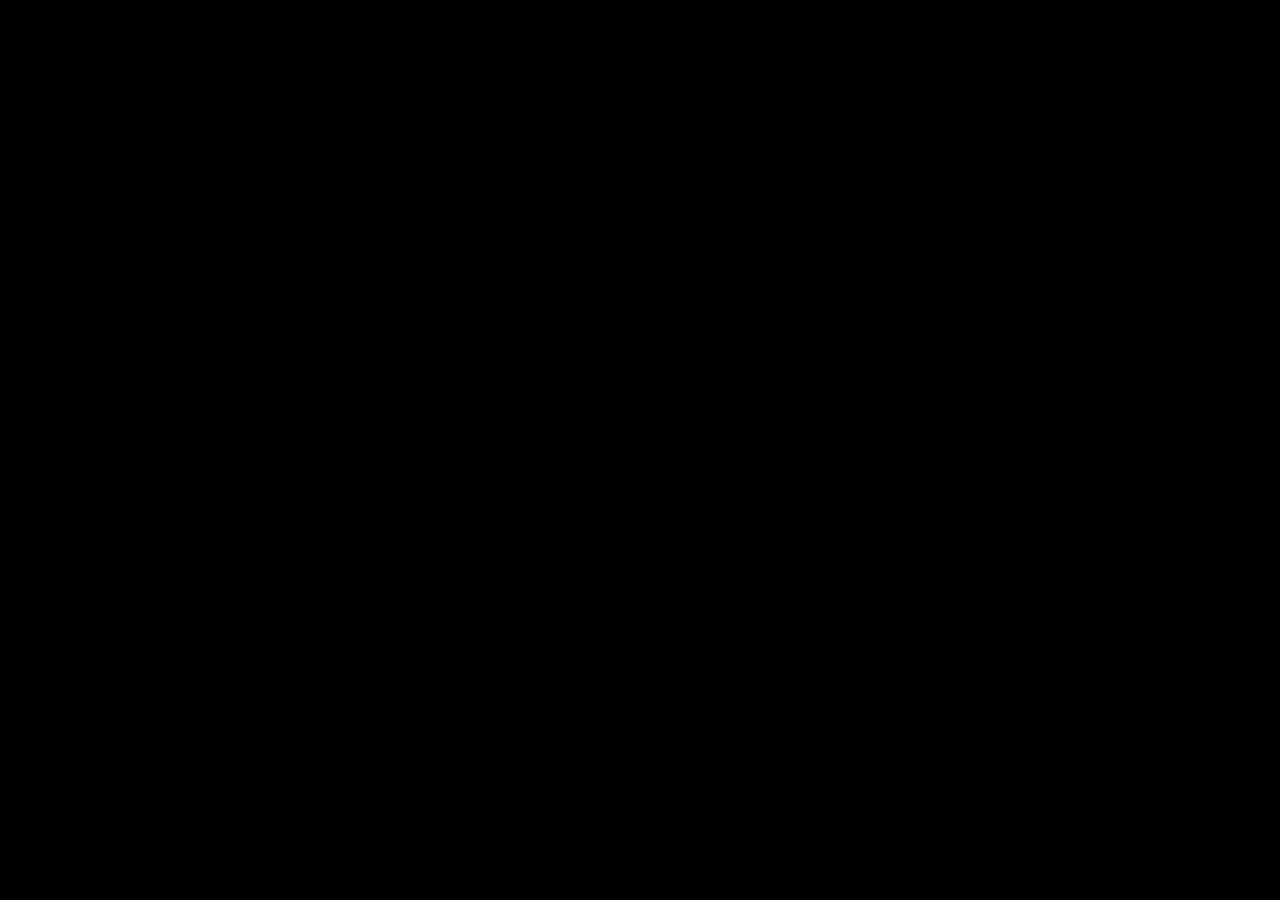
<file: index.html>
<!DOCTYPE html>
<html lang="en">
<head>
  <meta charset="UTF-8" />
  <meta name="viewport" content="width=device-width, initial-scale=1.0" />
  <title>WebGL m.kling </title>
  <style>
    body { margin: 0; overflow: hidden; background: black; font-family: sans-serif; }
    canvas { display: block; }
    #scrollText {
      position: absolute;
      top: 90%;
      left: 100%;
      white-space: nowrap;
      font-size: 1.2em;
      color: #00ffcc;
      animation: scroll 30s linear infinite;
    }
    @keyframes scroll {
      0% { left: 100%; }
      100% { left: -100%; }
    }
  </style>
</head>
<body>
<canvas id="glcanvas"></canvas>
<div id="scrollText">Test av geometriska figurer i WebGL m.kling 2025 🌀🕊️✨</div>
<audio autoplay loop>
  <source src="https://cdn.pixabay.com/download/audio/2022/10/18/audio_230fc452a9.mp3?filename=dreamy-groove-124302.mp3" type="audio/mpeg">
</audio>
<script type="module">
import * as THREE from 'https://cdn.skypack.dev/three@0.152.2';

const scene = new THREE.Scene();
scene.background = new THREE.Color(0x000000);

const camera = new THREE.PerspectiveCamera(60, window.innerWidth/window.innerHeight, 1, 1000);
camera.position.z = 100;

const renderer = new THREE.WebGLRenderer({ canvas: document.getElementById('glcanvas'), antialias: true });
renderer.setSize(window.innerWidth, window.innerHeight);

window.addEventListener('resize', () => {
  camera.aspect = window.innerWidth / window.innerHeight;
  camera.updateProjectionMatrix();
  renderer.setSize(window.innerWidth, window.innerHeight);
});

// Geometriska former som flyter runt och snurrar
const forms = [];
const geometries = [
  new THREE.TorusKnotGeometry(2, 0.5, 64, 8),
  new THREE.DodecahedronGeometry(2),
  new THREE.IcosahedronGeometry(2),
  new THREE.TetrahedronGeometry(2),
  new THREE.OctahedronGeometry(2),
];

for (let i = 0; i < 15; i++) {
  const geom = geometries[Math.floor(Math.random() * geometries.length)];
  const mat = new THREE.MeshStandardMaterial({
    color: new THREE.Color().setHSL(Math.random(), 0.7, 0.5),
    metalness: 0.3,
    roughness: 0.4,
    emissive: 0x111111
  });
  const mesh = new THREE.Mesh(geom, mat);
  mesh.position.set(
    (Math.random() - 0.5) * 80,
    (Math.random() - 0.5) * 80,
    (Math.random() - 0.5) * 80
  );
  mesh.userData.velocity = new THREE.Vector3(
    (Math.random() - 0.5) * 0.1,
    (Math.random() - 0.5) * 0.1,
    (Math.random() - 0.5) * 0.1
  );
  mesh.userData.rotationSpeed = new THREE.Vector3(
    Math.random() * 0.01,
    Math.random() * 0.01,
    Math.random() * 0.01
  );
  forms.push(mesh);
  scene.add(mesh);
}

// Ljus
const ambient = new THREE.AmbientLight(0x404040);
scene.add(ambient);
const point = new THREE.PointLight(0xffffff, 1.2);
point.position.set(50, 50, 50);
scene.add(point);

function animate(time) {
  requestAnimationFrame(animate);

  for (const form of forms) {
    form.rotation.x += form.userData.rotationSpeed.x;
    form.rotation.y += form.userData.rotationSpeed.y;
    form.rotation.z += form.userData.rotationSpeed.z;
    form.position.add(form.userData.velocity);

    ["x", "y", "z"].forEach(axis => {
      if (Math.abs(form.position[axis]) > 50) {
        form.userData.velocity[axis] *= -1;
      }
    });
  }

  camera.position.x = Math.sin(time * 0.0001) * 20;
  camera.position.y = Math.cos(time * 0.0001) * 20;
  camera.lookAt(scene.position);

  renderer.render(scene, camera);
}

animate();
</script>
</body>
</html>
</file>
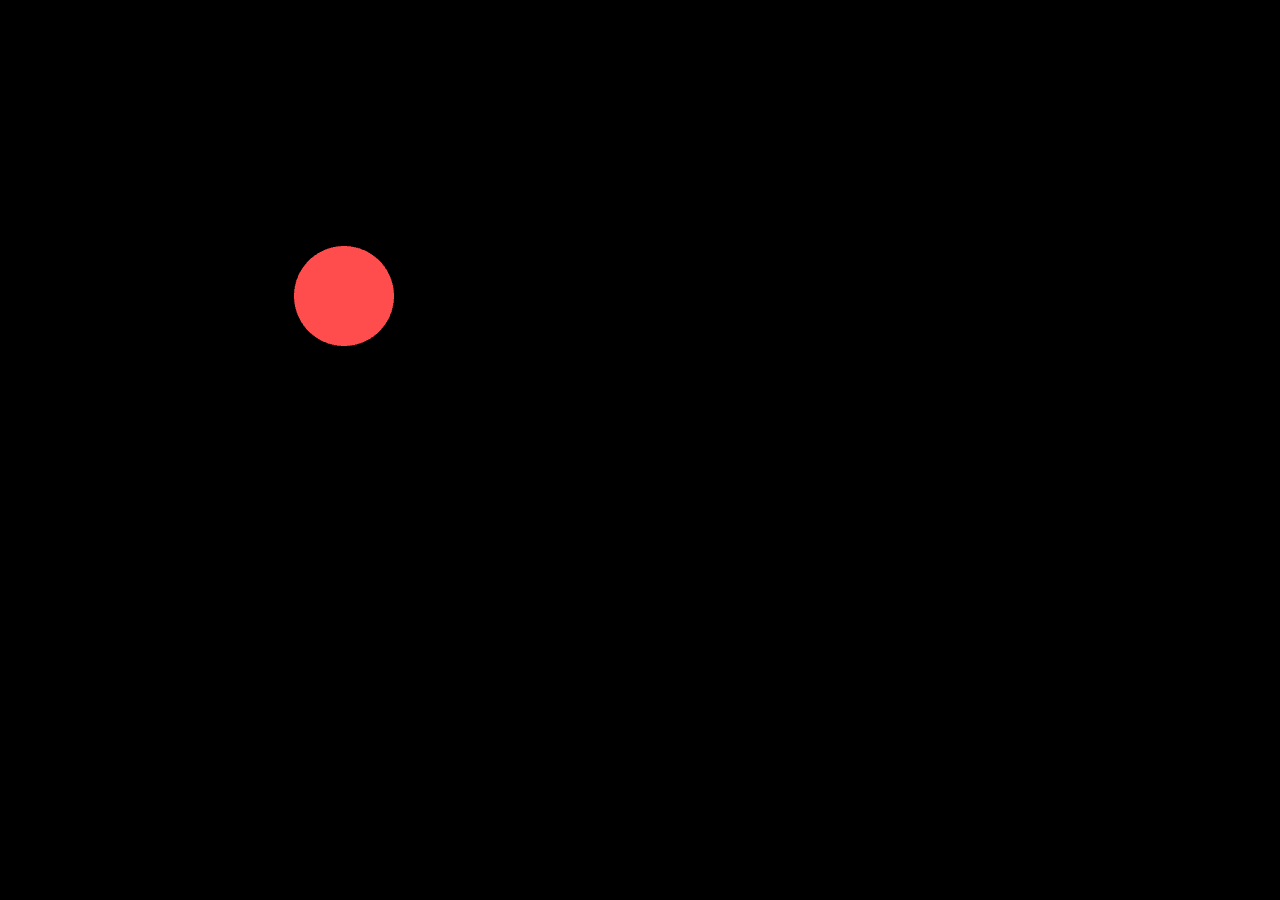
<file: animations/boingball.html>
<!DOCTYPE html>
<html lang="en">
<head>
  <meta charset="UTF-8" />
  <title>Boing Ball - WebGL Demo</title>
  <style>
    body {
      margin: 0;
      background-color: #000;
    }
    canvas {
      display: block;
      width: 100vw;
      height: 100vh;
    }
  </style>
</head>
<body>
  <canvas id="glcanvas"></canvas>
  <script>
    const canvas = document.getElementById('glcanvas');
    const gl = canvas.getContext('webgl');
    if (!gl) {
      alert('WebGL not supported');
    }

    canvas.width = window.innerWidth;
    canvas.height = window.innerHeight;

    const vertexShaderSource = `
      attribute vec2 a_position;
      uniform vec2 u_resolution;
      void main() {
        vec2 zeroToOne = a_position / u_resolution;
        vec2 zeroToTwo = zeroToOne * 2.0;
        vec2 clipSpace = zeroToTwo - 1.0;
        gl_Position = vec4(clipSpace * vec2(1, -1), 0, 1);
      }
    `;

    const fragmentShaderSource = `
      precision mediump float;
      uniform vec4 u_color;
      void main() {
        gl_FragColor = u_color;
      }
    `;

    function createShader(gl, type, source) {
      const shader = gl.createShader(type);
      gl.shaderSource(shader, source);
      gl.compileShader(shader);
      return shader;
    }

    function createProgram(gl, vShader, fShader) {
      const program = gl.createProgram();
      gl.attachShader(program, vShader);
      gl.attachShader(program, fShader);
      gl.linkProgram(program);
      return program;
    }

    const vertexShader = createShader(gl, gl.VERTEX_SHADER, vertexShaderSource);
    const fragmentShader = createShader(gl, gl.FRAGMENT_SHADER, fragmentShaderSource);
    const program = createProgram(gl, vertexShader, fragmentShader);

    const positionLocation = gl.getAttribLocation(program, 'a_position');
    const resolutionUniform = gl.getUniformLocation(program, 'u_resolution');
    const colorUniform = gl.getUniformLocation(program, 'u_color');

    const positionBuffer = gl.createBuffer();
    gl.bindBuffer(gl.ARRAY_BUFFER, positionBuffer);

    function drawBall(x, y, r, color) {
      const segments = 100;
      const positions = [];
      for (let i = 0; i <= segments; i++) {
        let angle = (i / segments) * 2 * Math.PI;
        positions.push(x + Math.cos(angle) * r);
        positions.push(y + Math.sin(angle) * r);
      }
      gl.bufferData(gl.ARRAY_BUFFER, new Float32Array(positions), gl.STATIC_DRAW);

      gl.viewport(0, 0, gl.canvas.width, gl.canvas.height);
      gl.clear(gl.COLOR_BUFFER_BIT);

      gl.useProgram(program);
      gl.enableVertexAttribArray(positionLocation);
      gl.bindBuffer(gl.ARRAY_BUFFER, positionBuffer);
      gl.vertexAttribPointer(positionLocation, 2, gl.FLOAT, false, 0, 0);

      gl.uniform2f(resolutionUniform, gl.canvas.width, gl.canvas.height);
      gl.uniform4fv(colorUniform, color);

      gl.drawArrays(gl.TRIANGLE_FAN, 0, positions.length / 2);
    }

    let x = 200, y = 200;
    let vx = 3, vy = 2;
    const r = 50;

    function animate() {
      x += vx;
      y += vy;

      if (x + r > canvas.width || x - r < 0) vx = -vx;
      if (y + r > canvas.height || y - r < 0) vy = -vy;

      drawBall(x, y, r, [1, 0.3, 0.3, 1]);
      requestAnimationFrame(animate);
    }

    animate();
  </script>
</body>
</html>
</file>
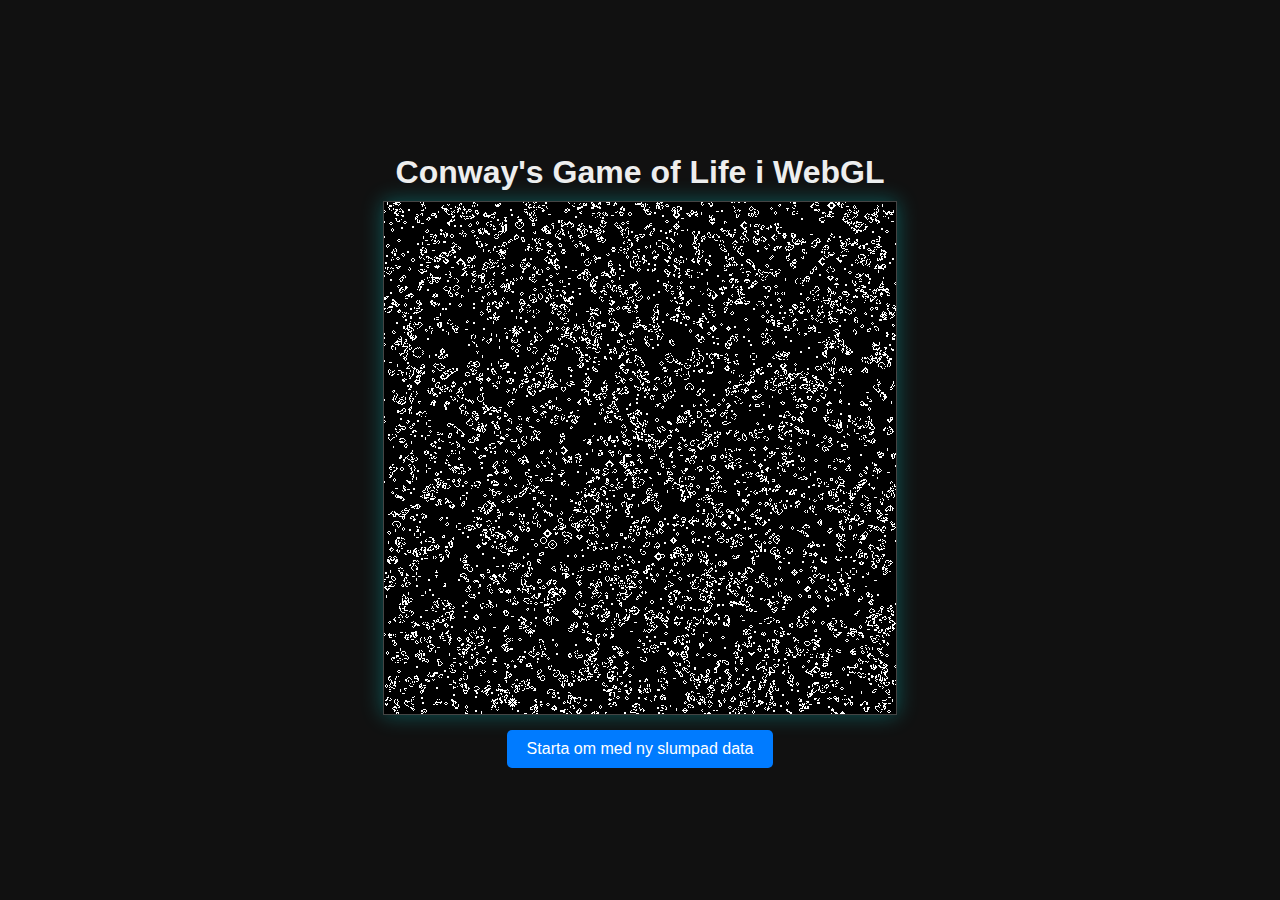
<file: animations/gameoflife/gameoflife.html>
<!DOCTYPE html>
<html lang="sv">
<head>
    <meta charset="UTF-8">
    <meta name="viewport" content="width=device-width, initial-scale=1.0">
    <title>WebGL - Game of Life</title>
    <style>
        body {
            margin: 0;
            padding: 0;
            background-color: #111;
            color: #eee;
            font-family: sans-serif;
            display: flex;
            flex-direction: column;
            align-items: center;
            justify-content: center;
            height: 100vh;
            overflow: hidden;
        }
        canvas {
            border: 1px solid #444;
            box-shadow: 0 0 20px rgba(0, 255, 255, 0.3);
        }
        .controls {
            margin-top: 15px;
        }
        button {
            padding: 10px 20px;
            font-size: 16px;
            cursor: pointer;
            background-color: #007bff;
            color: white;
            border: none;
            border-radius: 5px;
        }
        button:hover {
            background-color: #0056b3;
        }
        h1 {
            margin-bottom: 10px;
        }
    </style>
</head>
<body>

    <h1>Conway's Game of Life i WebGL</h1>
    <canvas id="gl-canvas"></canvas>
    <div class="controls">
        <button id="reset-button">Starta om med ny slumpad data</button>
    </div>

    <!-- 
      VERTEX SHADER
      Denna shader är mycket enkel. Den tar bara emot hörnpositioner för en fyrkant (-1 till +1)
      och skickar dem vidare. Den skapar också texturkoordinater (v_texCoord) så att
      fragment shadern vet vilken pixel i texturen den ska jobba med.
    -->
    <script id="vertex-shader" type="x-shader/x-vertex">
        attribute vec2 a_position;
        varying vec2 v_texCoord;

        void main() {
            // Skapa texturkoordinater som går från 0.0 till 1.0
            v_texCoord = a_position * 0.5 + 0.5;
            gl_Position = vec4(a_position, 0.0, 1.0);
        }
    </script>

    <!-- 
      DISPLAY FRAGMENT SHADER
      Denna shader används bara för att rita upp den slutgiltiga texturen på skärmen.
      Den tar en texturkoordinat och hämtar färgen från motsvarande pixel i state-texturen.
    -->
    <script id="display-fragment-shader" type="x-shader/x-fragment">
        precision mediump float;
        uniform sampler2D u_texture;
        varying vec2 v_texCoord;

        void main() {
            gl_FragColor = texture2D(u_texture, v_texCoord);
        }
    </script>

    <!-- 
      SIMULATION FRAGMENT SHADER
      Det här är hjärtat i programmet. Denna shader körs för varje pixel (cell)
      för att beräkna dess nästa tillstånd.
    -->
    <script id="simulation-fragment-shader" type="x-shader/x-fragment">
        precision mediump float;

        // Texturen som innehåller det nuvarande tillståndet för alla celler
        uniform sampler2D u_state;
        // Storleken på texturen (t.ex. 512x512)
        uniform vec2 u_resolution;

        // Texturkoordinaten för den nuvarande pixeln
        varying vec2 v_texCoord;

        void main() {
            // Beräkna storleken på en enskild pixel i texturkoordinatsystemet (0.0-1.0)
            vec2 onePixel = vec2(1.0, 1.0) / u_resolution;

            // Hämta tillståndet för den nuvarande cellen. Vi använder bara den röda kanalen (r).
            // 1.0 = levande, 0.0 = död.
            float currentState = texture2D(u_state, v_texCoord).r;

            // Räkna levande grannar
            int liveNeighbors = 0;
            for (int i = -1; i <= 1; i++) {
                for (int j = -1; j <= 1; j++) {
                    // Hoppa över den mittersta cellen (oss själva)
                    if (i == 0 && j == 0) {
                        continue;
                    }

                    // Hämta grannens tillstånd
                    vec2 neighborCoord = v_texCoord + onePixel * vec2(float(i), float(j));
                    float neighborState = texture2D(u_state, neighborCoord).r;

                    // Om grannen är "levande" (närmare 1.0 än 0.0)
                    if (neighborState > 0.5) {
                        liveNeighbors++;
                    }
                }
            }
            
            float newState = currentState;

            // Applicera Game of Life-reglerna
            if (currentState > 0.5) { // Om cellen är levande
                if (liveNeighbors < 2 || liveNeighbors > 3) {
                    newState = 0.0; // Dör av ensamhet eller överbefolkning
                }
            } else { // Om cellen är död
                if (liveNeighbors == 3) {
                    newState = 1.0; // Föds till liv genom reproduktion
                }
            }

            // Sätt den nya färgen för pixeln. Svart för död, vit för levande.
            gl_FragColor = vec4(vec3(newState), 1.0);
        }
    </script>


    <!-- HUVUDPROGRAMMET I JAVASCRIPT -->
    <script>
        // Vänta tills sidan har laddats helt
        window.onload = function() {
            const canvas = document.getElementById('gl-canvas');
            const gl = canvas.getContext('webgl');
            if (!gl) {
                alert('Din webbläsare stöder inte WebGL.');
                return;
            }

            // Sätt storleken på spelplanen
            const GRID_WIDTH = 512;
            const GRID_HEIGHT = 512;
            canvas.width = GRID_WIDTH;
            canvas.height = GRID_HEIGHT;

            // --- Shader- och programskapande ---

            // Funktion för att kompilera en shader
            function createShader(gl, type, source) {
                const shader = gl.createShader(type);
                gl.shaderSource(shader, source);
                gl.compileShader(shader);
                if (!gl.getShaderParameter(shader, gl.COMPILE_STATUS)) {
                    console.error('Ett fel uppstod vid kompilering av shader:', gl.getShaderInfoLog(shader));
                    gl.deleteShader(shader);
                    return null;
                }
                return shader;
            }

            // Funktion för att länka två shaders till ett WebGL-program
            function createProgram(gl, vertexShader, fragmentShader) {
                const program = gl.createProgram();
                gl.attachShader(program, vertexShader);
                gl.attachShader(program, fragmentShader);
                gl.linkProgram(program);
                if (!gl.getProgramParameter(program, gl.LINK_STATUS)) {
                    console.error('Kunde inte länka programmet:', gl.getProgramInfoLog(program));
                    gl.deleteProgram(program);
                    return null;
                }
                return program;
            }

            // Hämta shaderkällkoden från HTML-dokumentet
            const vertexShaderSource = document.getElementById('vertex-shader').textContent;
            const displayFragmentShaderSource = document.getElementById('display-fragment-shader').textContent;
            const simulationFragmentShaderSource = document.getElementById('simulation-fragment-shader').textContent;

            // Kompilera shaders
            const vertexShader = createShader(gl, gl.VERTEX_SHADER, vertexShaderSource);
            const displayFragmentShader = createShader(gl, gl.FRAGMENT_SHADER, displayFragmentShaderSource);
            const simulationFragmentShader = createShader(gl, gl.FRAGMENT_SHADER, simulationFragmentShaderSource);

            // Skapa WebGL-programmen
            const displayProgram = createProgram(gl, vertexShader, displayFragmentShader);
            const simulationProgram = createProgram(gl, vertexShader, simulationFragmentShader);

            // Hämta platser för attribut och uniforms (variabler i shadern)
            const positionLocation = gl.getAttribLocation(simulationProgram, 'a_position');
            const resolutionLocation = gl.getUniformLocation(simulationProgram, 'u_resolution');
            const stateLocation = gl.getUniformLocation(simulationProgram, 'u_state');
            const displayTextureLocation = gl.getUniformLocation(displayProgram, 'u_texture');

            // --- Skapa geometri ---
            // Vi behöver bara en fyrkant som täcker hela skärmen.
            const positionBuffer = gl.createBuffer();
            gl.bindBuffer(gl.ARRAY_BUFFER, positionBuffer);
            gl.bufferData(gl.ARRAY_BUFFER, new Float32Array([
                -1.0, -1.0,
                 1.0, -1.0,
                -1.0,  1.0,
                -1.0,  1.0,
                 1.0, -1.0,
                 1.0,  1.0,
            ]), gl.STATIC_DRAW);

            // --- Texturer och Framebuffers (för ping-pong-tekniken) ---
            
            // Funktion för att skapa en textur
            function createTexture(gl) {
                const texture = gl.createTexture();
                gl.bindTexture(gl.TEXTURE_2D, texture);
                gl.texParameteri(gl.TEXTURE_2D, gl.TEXTURE_WRAP_S, gl.CLAMP_TO_EDGE);
                gl.texParameteri(gl.TEXTURE_2D, gl.TEXTURE_WRAP_T, gl.CLAMP_to_EDGE);
                // Använd NEAREST-filtrering för att få skarpa pixlar, inte suddiga
                gl.texParameteri(gl.TEXTURE_2D, gl.TEXTURE_MIN_FILTER, gl.NEAREST);
                gl.texParameteri(gl.TEXTURE_2D, gl.TEXTURE_MAG_FILTER, gl.NEAREST);
                return texture;
            }

            // Skapa två texturer och två framebuffers
            const textures = [createTexture(gl), createTexture(gl)];
            const framebuffers = [gl.createFramebuffer(), gl.createFramebuffer()];

            let currentStateIndex = 0;

            // Funktion för att fylla en textur med slumpmässig data
            function initializeState() {
                const initialData = new Uint8Array(GRID_WIDTH * GRID_HEIGHT * 4);
                for (let i = 0; i < initialData.length; i += 4) {
                    const value = Math.random() < 0.3 ? 255 : 0; // ca 30% chans att vara levande
                    initialData[i] = value;     // R
                    initialData[i + 1] = value; // G
                    initialData[i + 2] = value; // B
                    initialData[i + 3] = 255;   // A
                }

                // Ladda upp den slumpmässiga datan till båda texturerna
                for (let i = 0; i < 2; i++) {
                    gl.bindTexture(gl.TEXTURE_2D, textures[i]);
                    gl.texImage2D(gl.TEXTURE_2D, 0, gl.RGBA, GRID_WIDTH, GRID_HEIGHT, 0, gl.RGBA, gl.UNSIGNED_BYTE, initialData);
                    
                    // Koppla texturen till en framebuffer
                    gl.bindFramebuffer(gl.FRAMEBUFFER, framebuffers[i]);
                    gl.framebufferTexture2D(gl.FRAMEBUFFER, gl.COLOR_ATTACHMENT0, gl.TEXTURE_2D, textures[i], 0);
                }
            }

            // Fyll texturerna med startdata
            initializeState();

            // Sätt upp eventlyssnare för omstart-knappen
            document.getElementById('reset-button').addEventListener('click', initializeState);

            // --- Renderingsloopen ---
            function render() {
                // --- STEG 1: KÖR SIMULERINGEN ---
                // Säg åt WebGL att använda simuleringsprogrammet
                gl.useProgram(simulationProgram);

                // Rikta renderingen till den framebuffer som INTE är den nuvarande
                const nextStateIndex = 1 - currentStateIndex;
                gl.bindFramebuffer(gl.FRAMEBUFFER, framebuffers[nextStateIndex]);
                
                // Sätt viewport till storleken på vår textur
                gl.viewport(0, 0, GRID_WIDTH, GRID_HEIGHT);

                // Aktivera position-attributet
                gl.enableVertexAttribArray(positionLocation);
                gl.bindBuffer(gl.ARRAY_BUFFER, positionBuffer);
                gl.vertexAttribPointer(positionLocation, 2, gl.FLOAT, false, 0, 0);

                // Skicka in resolutionen till shadern
                gl.uniform2f(resolutionLocation, GRID_WIDTH, GRID_HEIGHT);

                // Bind den nuvarande state-texturen så att shadern kan läsa från den
                gl.activeTexture(gl.TEXTURE0);
                gl.bindTexture(gl.TEXTURE_2D, textures[currentStateIndex]);
                gl.uniform1i(stateLocation, 0); // Säg åt shadern att använda textur-enhet 0

                // Rita fyrkanten. Detta kör fragment shadern för varje pixel.
                gl.drawArrays(gl.TRIANGLES, 0, 6);


                // --- STEG 2: VISA RESULTATET PÅ SKÄRMEN ---
                // Säg åt WebGL att använda display-programmet
                gl.useProgram(displayProgram);

                // Rikta renderingen till canvasen (null = default framebuffer)
                gl.bindFramebuffer(gl.FRAMEBUFFER, null);

                // Sätt viewport till storleken på canvasen
                gl.viewport(0, 0, gl.canvas.width, gl.canvas.height);

                // Bind texturen vi precis ritade till (det nya tillståndet)
                gl.bindTexture(gl.TEXTURE_2D, textures[nextStateIndex]);
                gl.uniform1i(displayTextureLocation, 0); // Säg åt shadern att använda textur-enhet 0
                
                // Rita fyrkanten igen, denna gång till skärmen
                gl.drawArrays(gl.TRIANGLES, 0, 6);


                // --- STEG 3: PING-PONG SWAP ---
                // Byt vilken textur som är den "nuvarande"
                currentStateIndex = nextStateIndex;

                // Be webbläsaren att kalla på render() igen vid nästa bildruta
                requestAnimationFrame(render);
            }

            // Starta renderingsloopen!
            render();
        };
    </script>

</body>
</html>
</file>
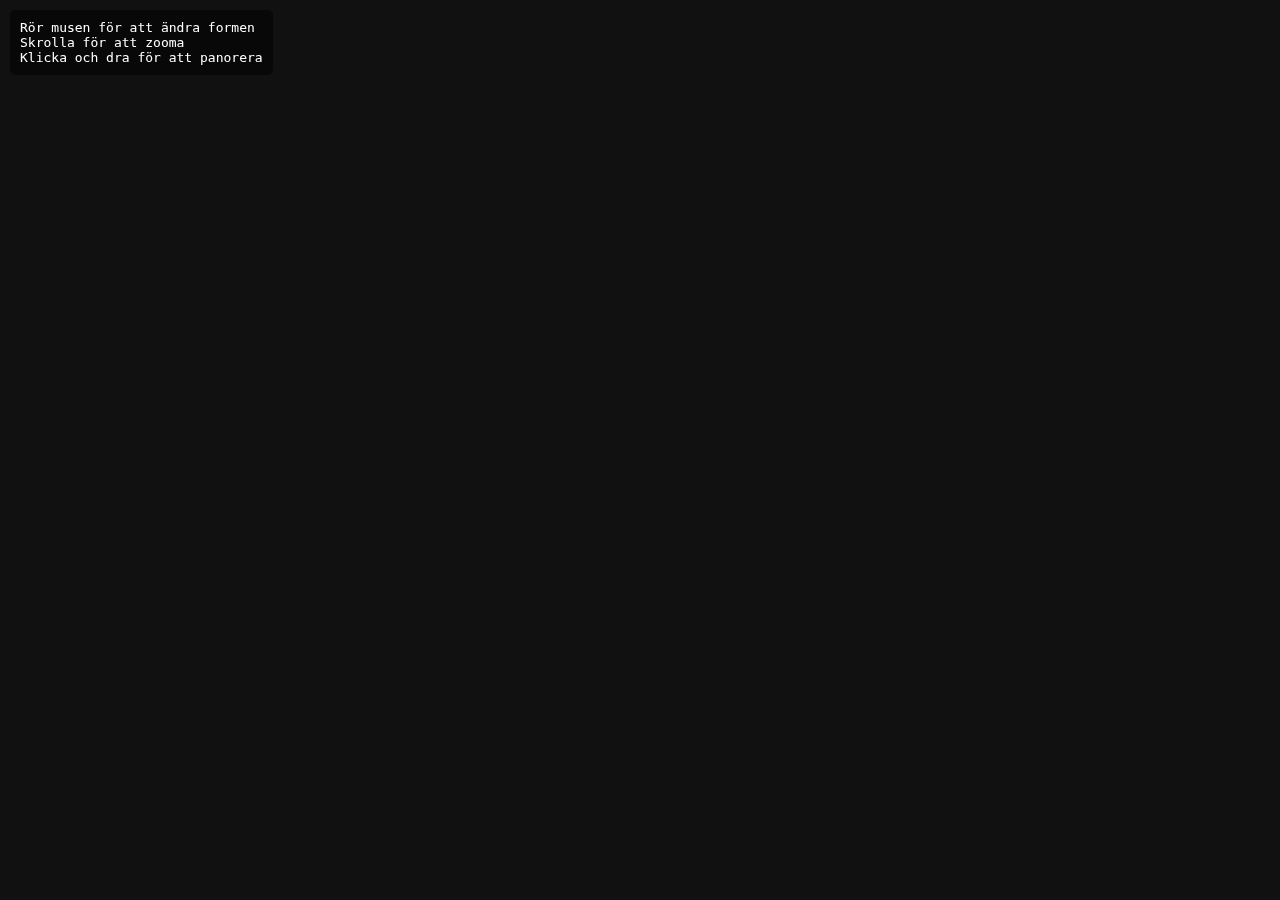
<file: animations/juliafractal/juliafractal.html>
<!DOCTYPE html>
<html lang="sv">
<head>
    <meta charset="UTF-8">
    <meta name="viewport" content="width=device-width, initial-scale=1.0">
    <title>Interaktiv Julia Fractal med WebGL</title>
    <style>
        body, html {
            margin: 0;
            padding: 0;
            overflow: hidden;
            height: 100%;
            background-color: #111;
        }
        canvas {
            display: block;
            width: 100%;
            height: 100%;
        }
        #info {
            position: absolute;
            top: 10px;
            left: 10px;
            color: white;
            font-family: monospace;
            background-color: rgba(0,0,0,0.5);
            padding: 10px;
            border-radius: 5px;
            pointer-events: none; /* Gör så att man kan klicka "igenom" texten */
        }
    </style>
</head>
<body>
    <canvas id="glCanvas"></canvas>
    <div id="info">
        Rör musen för att ändra formen<br>
        Skrolla för att zooma<br>
        Klicka och dra för att panorera
    </div>

    <!-- Vertex Shader: Positionerar hörnen för vår rektangel som täcker hela skärmen -->
    <script id="vertex-shader" type="x-shader/x-vertex">
        attribute vec2 a_position;

        void main() {
            gl_Position = vec4(a_position, 0.0, 1.0);
        }
    </script>

    <!-- Fragment Shader: Beräknar färgen för varje pixel (det är här fraktalen skapas) -->
    <script id="fragment-shader" type="x-shader/x-fragment">
        precision highp float; // Viktigt för detaljrikedomen i fraktaler

        // Uniforms som skickas från JavaScript
        uniform vec2 u_resolution; // Canvasens upplösning i pixlar
        uniform vec2 u_c;          // Den komplexa konstanten 'C' som definierar Julia-mängden
        uniform float u_zoom;      // Zoomnivå
        uniform vec2 u_offset;     // Panoreringsoffset

        const int MAX_ITERATIONS = 200; // Max antal iterationer per pixel

        // Funktion för att multiplicera två komplexa tal (representerade som vec2)
        vec2 complex_mul(vec2 a, vec2 b) {
            return vec2(a.x * b.x - a.y * b.y, a.x * b.y + a.y * b.x);
        }

        void main() {
            // 1. Konvertera pixelkoordinat (gl_FragCoord) till komplexa planet
            // Normalisera, korrigera för bildförhållande, och applicera zoom/offset
            vec2 aspect_ratio = vec2(u_resolution.x / u_resolution.y, 1.0);
            vec2 z = (gl_FragCoord.xy / u_resolution - 0.5) * 2.0 * aspect_ratio / u_zoom + u_offset;

            // 2. Iterera Julia-funktionen: z = z^2 + c
            int i;
            for(i = 0; i < MAX_ITERATIONS; i++) {
                z = complex_mul(z, z) + u_c;

                // Om punkten "flyr" (magnituden > 2), avbryt loopen
                // dot(z,z) är snabbare än length(z) eftersom vi slipper roten ur.
                if(dot(z,z) > 4.0) {
                    break;
                }
            }

            // 3. Färglägg pixeln baserat på antalet iterationer
            vec3 color;
            if (i == MAX_ITERATIONS) {
                // Punkten är inuti mängden -> svart
                color = vec3(0.0, 0.0, 0.0);
            } else {
                // Punkten är utanför mängden.
                // Använd en "smooth" färgläggning för mjuka övergångar.
                float smoothed = float(i) + 1.0 - log(log(length(z))) / log(2.0);
                
                // Skapa en fin färgpalett med sinus-funktioner
                float r = 0.5 + 0.5 * cos(3.0 + smoothed * 0.15 + 0.0);
                float g = 0.5 + 0.5 * cos(3.0 + smoothed * 0.15 + 0.6);
                float b = 0.5 + 0.5 * cos(3.0 + smoothed * 0.15 + 1.0);
                
                color = vec3(r, g, b);
            }

            gl_FragColor = vec4(color, 1.0);
        }
    </script>


    <!-- JavaScript: Sätter upp WebGL, hanterar interaktion och renderar -->
    <script>
        window.onload = function() {
            const canvas = document.getElementById('glCanvas');
            const gl = canvas.getContext('webgl');

            if (!gl) {
                alert('Din webbläsare stöder inte WebGL. Prova en annan webbläsare.');
                return;
            }

            // 1. Skapa och kompilera shaders
            function createShader(gl, type, source) {
                const shader = gl.createShader(type);
                gl.shaderSource(shader, source);
                gl.compileShader(shader);
                if (!gl.getShaderParameter(shader, gl.COMPILE_STATUS)) {
                    console.error('Fel vid kompilering av shader:', gl.getShaderInfoLog(shader));
                    gl.deleteShader(shader);
                    return null;
                }
                return shader;
            }

            const vertexShaderSource = document.getElementById('vertex-shader').textContent;
            const fragmentShaderSource = document.getElementById('fragment-shader').textContent;

            const vertexShader = createShader(gl, gl.VERTEX_SHADER, vertexShaderSource);
            const fragmentShader = createShader(gl, gl.FRAGMENT_SHADER, fragmentShaderSource);

            // 2. Länka shaders till ett WebGL-program
            function createProgram(gl, vertexShader, fragmentShader) {
                const program = gl.createProgram();
                gl.attachShader(program, vertexShader);
                gl.attachShader(program, fragmentShader);
                gl.linkProgram(program);
                if (!gl.getProgramParameter(program, gl.LINK_STATUS)) {
                    console.error('Fel vid länkning av program:', gl.getProgramInfoLog(program));
                    gl.deleteProgram(program);
                    return null;
                }
                return program;
            }

            const program = createProgram(gl, vertexShader, fragmentShader);
            gl.useProgram(program);

            // 3. Hitta "locations" för våra uniforms och attribut
            const resolutionLocation = gl.getUniformLocation(program, 'u_resolution');
            const cLocation = gl.getUniformLocation(program, 'u_c');
            const zoomLocation = gl.getUniformLocation(program, 'u_zoom');
            const offsetLocation = gl.getUniformLocation(program, 'u_offset');
            const positionLocation = gl.getAttribLocation(program, 'a_position');

            // 4. Skapa en buffer för en rektangel som täcker hela skärmen
            const positionBuffer = gl.createBuffer();
            gl.bindBuffer(gl.ARRAY_BUFFER, positionBuffer);
            const positions = [
                -1, -1,
                 1, -1,
                -1,  1,
                -1,  1,
                 1, -1,
                 1,  1,
            ];
            gl.bufferData(gl.ARRAY_BUFFER, new Float32Array(positions), gl.STATIC_DRAW);

            // 5. Hantera tillstånd och interaktivitet
            let zoom = 1.0;
            let offset = [0.0, 0.0];
            let c = [-0.7, 0.27015]; // En klassisk, vacker Julia-mängd som startvärde
            
            let isDragging = false;
            let lastMousePos = { x: 0, y: 0 };

            canvas.addEventListener('mousemove', (e) => {
                const rect = canvas.getBoundingClientRect();
                const mouseX = e.clientX - rect.left;
                const mouseY = e.clientY - rect.top;

                if (isDragging) {
                    const dx = (mouseX - lastMousePos.x) * 2.0 / canvas.width / zoom;
                    const dy = -(mouseY - lastMousePos.y) * 2.0 / canvas.height / zoom;
                    offset[0] -= dx;
                    offset[1] -= dy;
                } else {
                    // Uppdatera 'c'-konstanten baserat på musposition
                    // Skala från pixelkoordinater till det komplexa intervallet [-1.5, 1.5]
                    c[0] = (mouseX / canvas.width - 0.5) * 3.0;
                    c[1] = (mouseY / canvas.height - 0.5) * 3.0;
                }
                
                lastMousePos = { x: mouseX, y: mouseY };
            });

            canvas.addEventListener('wheel', (e) => {
                e.preventDefault();
                const zoomFactor = e.deltaY < 0 ? 1.1 : 1 / 1.1; // Zooma in eller ut
                zoom *= zoomFactor;
            });

            canvas.addEventListener('mousedown', (e) => {
                isDragging = true;
                lastMousePos = { x: e.clientX, y: e.clientY };
            });

            window.addEventListener('mouseup', () => { // Lyssna på hela fönstret
                isDragging = false;
            });


            // 6. Huvudrenderingsloopen
            function render() {
                // Anpassa canvasstorlek till fönsterstorlek
                const displayWidth = canvas.clientWidth;
                const displayHeight = canvas.clientHeight;
                if (canvas.width !== displayWidth || canvas.height !== displayHeight) {
                    canvas.width = displayWidth;
                    canvas.height = displayHeight;
                    gl.viewport(0, 0, gl.canvas.width, gl.canvas.height);
                }

                // Berätta för WebGL hur det ska använda vår position-buffer
                gl.enableVertexAttribArray(positionLocation);
                gl.bindBuffer(gl.ARRAY_BUFFER, positionBuffer);
                gl.vertexAttribPointer(positionLocation, 2, gl.FLOAT, false, 0, 0);

                // Skicka våra JavaScript-värden (uniforms) till shadern
                gl.uniform2f(resolutionLocation, gl.canvas.width, gl.canvas.height);
                gl.uniform2fv(cLocation, c);
                gl.uniform1f(zoomLocation, zoom);
                gl.uniform2fv(offsetLocation, offset);
                
                // Rita rektangeln
                gl.drawArrays(gl.TRIANGLES, 0, 6);

                // Be webbläsaren att kalla på render() igen vid nästa frame
                requestAnimationFrame(render);
            }

            // Starta renderingsloopen
            render();
        };
    </script>
</body>
</html>
</file>
